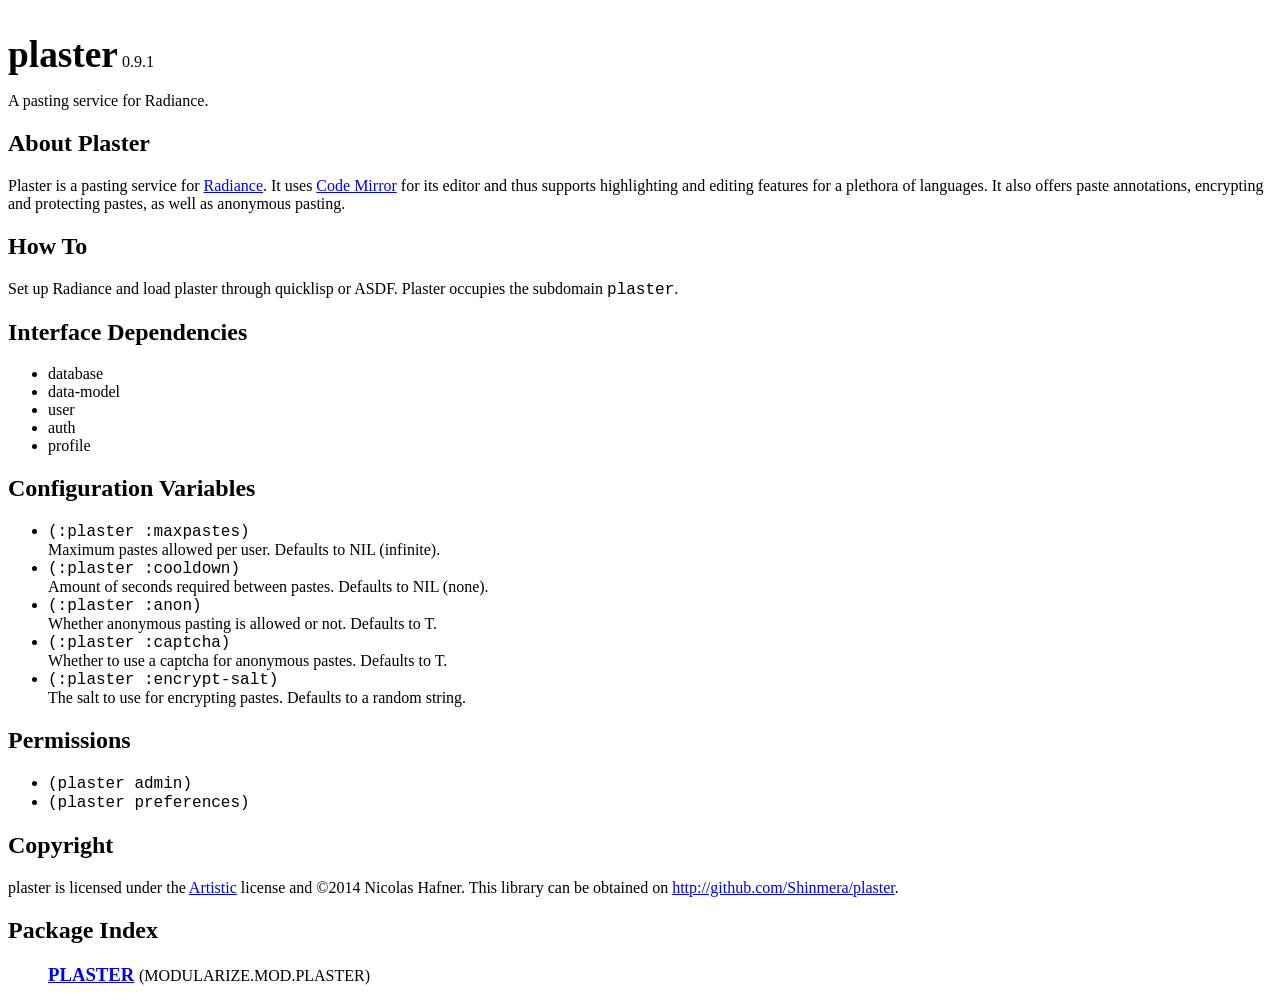
<file: about.html>
<!DOCTYPE html>
<html xmlns="http://www.w3.org/1999/xhtml">
  <head>
    <meta charset="utf-8"/>
    <title>PLASTER</title>
    <style type="text/css">
      code a{text-decoration:none;}
      h1{display:inline-block;font-size: 28pt;margin-bottom:0;}
      code{font-family: Consolas, Inconsolata, monospace;}
      h4{display: inline-block;margin:0;padding:0;}
      #symbol-index ul{list-style: none;}
      .package li{margin-bottom: 20px;}
      .package pre{margin: 0 0 0 10px; white-space: pre-wrap;}
      .package .nicknames{font-size: 12pt; font-weight: normal;}
      table{margin: 20px;}
      td{padding-bottom: 10px;}
    </style>
  </head>
  <body>
    <header>
      <h1>plaster</h1>
      <span>0.9.1</span>
      <p>A pasting service for Radiance.</p>
    </header>
    <div id="content">
      <article>
        <c:documentate>
          <span><h2>About Plaster</h2>

<p>Plaster is a pasting service for <a href="https://github.com/Shinmera/Radiance">Radiance</a>. It uses <a href="http://codemirror.net/">Code Mirror</a> for its editor and thus supports highlighting and editing features for a plethora of languages. It also offers paste annotations, encrypting and protecting pastes, as well as anonymous pasting.</p>

<h2>How To</h2>

<p>Set up Radiance and load plaster through quicklisp or ASDF. Plaster occupies the subdomain <code>plaster</code>.</p>

<h2>Interface Dependencies</h2>

<ul>
<li>database</li>
<li>data-model</li>
<li>user</li>
<li>auth</li>
<li>profile</li>
</ul>

<h2>Configuration Variables</h2>

<ul>
<li><code>(:plaster :maxpastes)</code><br/>
Maximum pastes allowed per user. Defaults to NIL (infinite).</li>
<li><code>(:plaster :cooldown)</code><br/>
Amount of seconds required between pastes. Defaults to NIL (none).</li>
<li><code>(:plaster :anon)</code><br/>
Whether anonymous pasting is allowed or not. Defaults to T.</li>
<li><code>(:plaster :captcha)</code><br/>
Whether to use a captcha for anonymous pastes. Defaults to T.</li>
<li><code>(:plaster :encrypt-salt)</code><br/>
The salt to use for encrypting pastes. Defaults to a random string.</li>
</ul>

<h2>Permissions</h2>

<ul>
<li><code>(plaster admin)</code></li>
<li><code>(plaster preferences)</code></li>
</ul>
</span>
        </c:documentate>
      </article>
      <article>
        <h2>Copyright</h2>
        <span>plaster</span> is licensed under the <span><a href="https://tldrlegal.com/search?q=Artistic">Artistic</a></span> license and ©<span>2014</span> <span>Nicolas Hafner</span>. This library can be obtained on <a href="http://github.com/Shinmera/plaster">http://github.com/Shinmera/plaster</a>.
      </article>
      <article id="symbol-index">
        <h2>Package Index</h2>
        <ul><li class="package">
            <h3>
              <a name="PLASTER" href="#PLASTER">PLASTER</a>
              <span class="nicknames">(MODULARIZE.MOD.PLASTER)</span>
            </h3>
            <ul/>
          </li></ul>
      </article>
    </div>
  </body>
</html>
</file>
